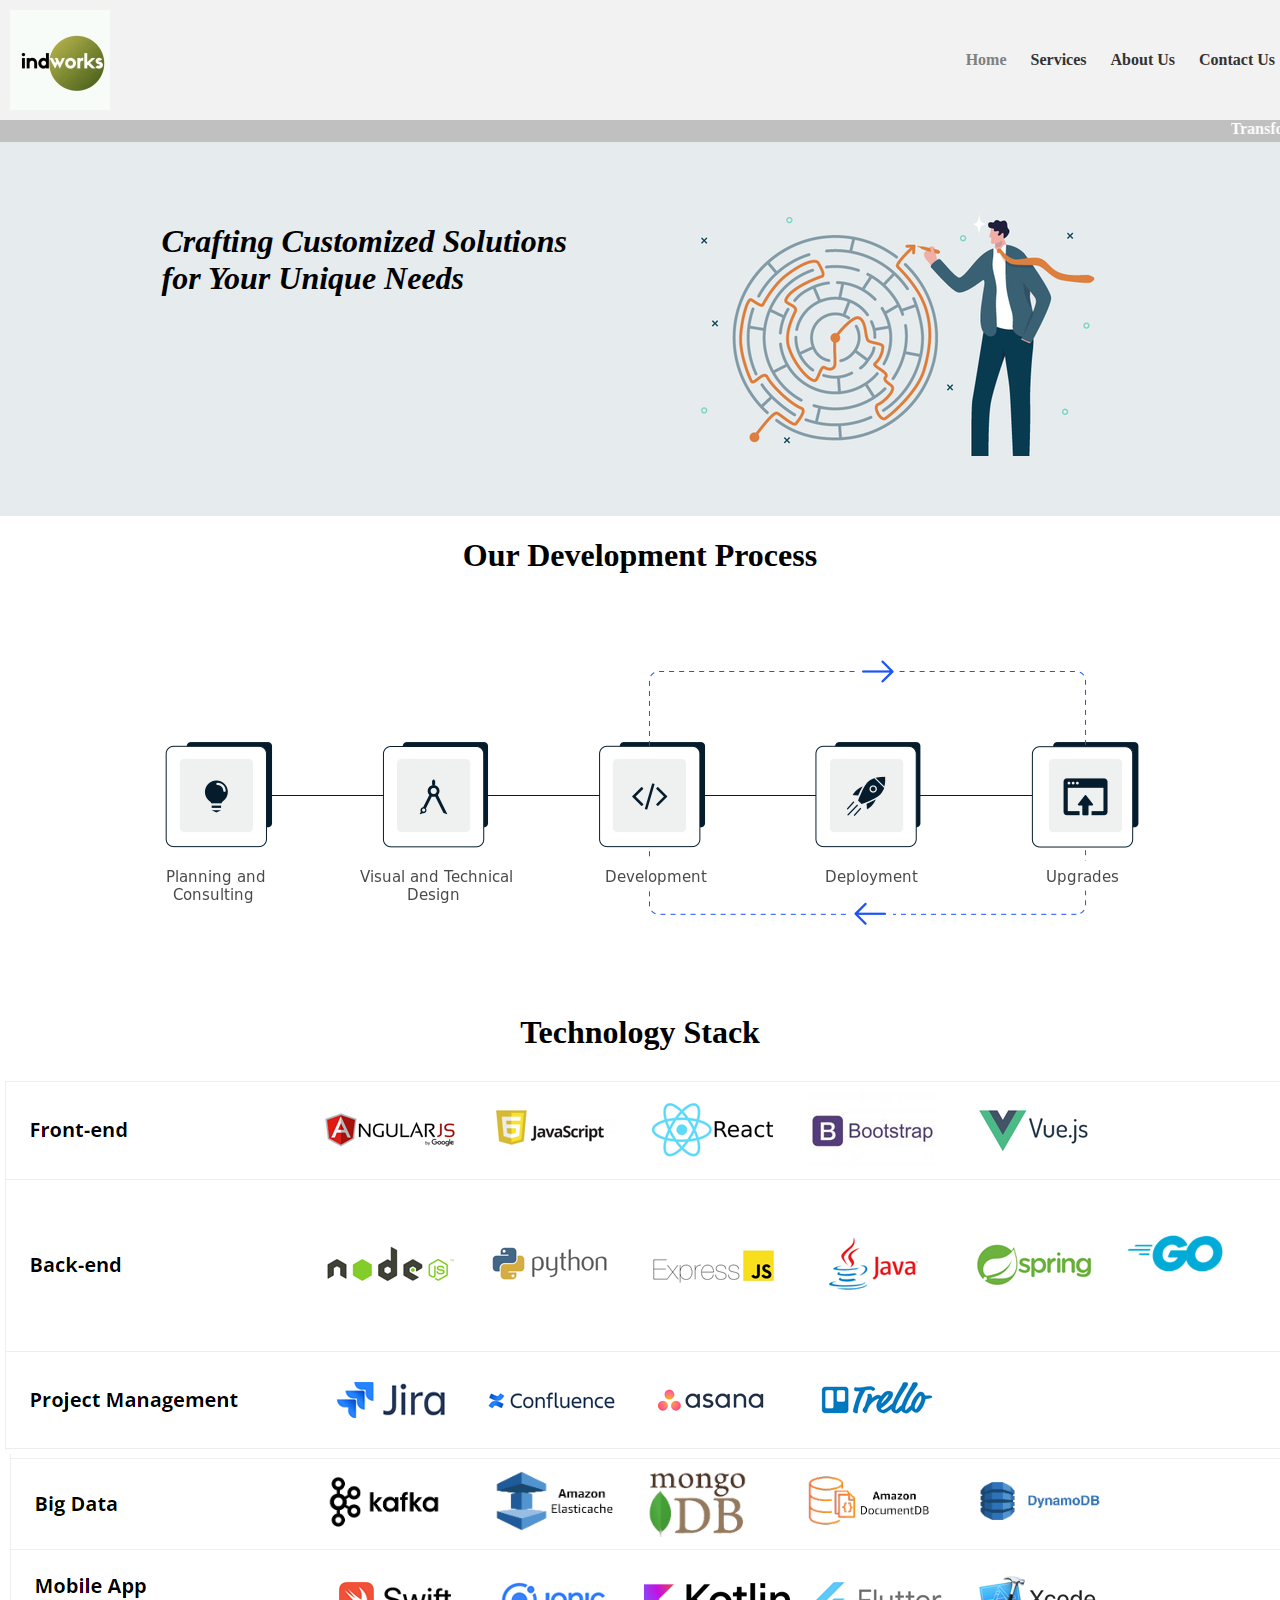
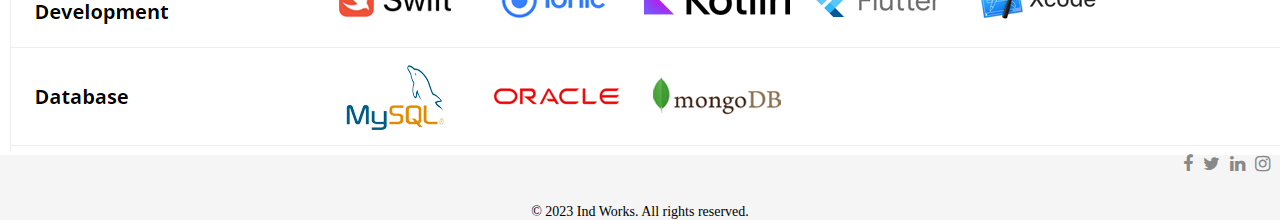
<file: index.html>
<!DOCTYPE html>
<html>
<head>
	<meta name="viewport" content="width=device-width, initial-scale=1">
	<title>Indworks</title>
	<link rel="stylesheet" type="text/css" href="style.css">
	<link rel="stylesheet" href="https://cdnjs.cloudflare.com/ajax/libs/font-awesome/4.7.0/css/font-awesome.min.css">
</head>
<body>
	<div id="header">
		<img src="logo.jpg" alt="logo">
		<ul>
			<li><a href="index.html" style="color:grey;">Home</a></li>
			<li class="dropdown">
      <a href="services.html">Services</a>
      <ul class="dropdown-menu">
        <li><a href="services.html#section1">Custom Software-Development</a></li>
        <li><a href="services.html#section2">Digital Experience Platform</a></li>
        <li><a href="services.html#section3">Mobile App Consulting</a></li>
        <li><a href="services.html#section4">MVP Development</a></li>
        <li><a href="services.html#section5">Digital Transformation</a></li>
        <li><a href="services.html#section6">Dedicated Development Team</a></li>
        <li><a href="services.html#section7">Experience Design</a></li>
        <li><a href="services.html#section8">Product Development</a></li>
        <li><a href="services.html#section9">Application Modernization</a></li>
        <li><a href="services.html#section10">IT Outsourcing Services</a></li>
        <li><a href="services.html#section11">Software Consulting Services</a></li>
      </ul>
           </li>
			<li><a href="Aboutus.html">About Us</a></li>
			<li><a href="contactus.html">Contact Us</a></li>
		</ul>
		
	</div>
  <div class="main">
	<div id="marq">
			<marquee>Transforming Ideas into Innovative Solutions | Driving Digital Success with Cutting-Edge Products | Unleashing the Power of Technology for Business Growth | Crafting Next-Generation Products that Empower Businesses</marquee>
	</div>
  
  <div class="div2">
    <h1><i>Crafting Customized Solutions<br> 
    for Your Unique Needs</i></h1>
    <img src="bg.jpg">
</div>
<div id="div3">
	<h1>Our Development Process</h1>
	<center><img src="process.png" ></center>
</div>
<div>
	<center><h1>Technology Stack</h1></center>
	<img src="tech1.png">
	<img src="tech2.png">
</div>
<div style="background-color: whitesmoke;">
<div class="footer-social">

      <ul>
        <li><a href="#"><i class="fa fa-facebook-f"></i></a></li>
        <li><a href="#"><i class="fa fa-twitter"></i></a></li>
        <li><a href="#"><i class="fa fa-linkedin"></i></a></li>
        <li><a href="#"><i class="fa fa-instagram"></i></a></li>
      </ul>
    </div>
  <div class="footer-bottom">
    <p>&copy; 2023 Ind Works. All rights reserved.</p>
  </div>
  </div>
</div>
<script type="text/javascript" src="script.js" ></script>
</body>
</html>
</file>
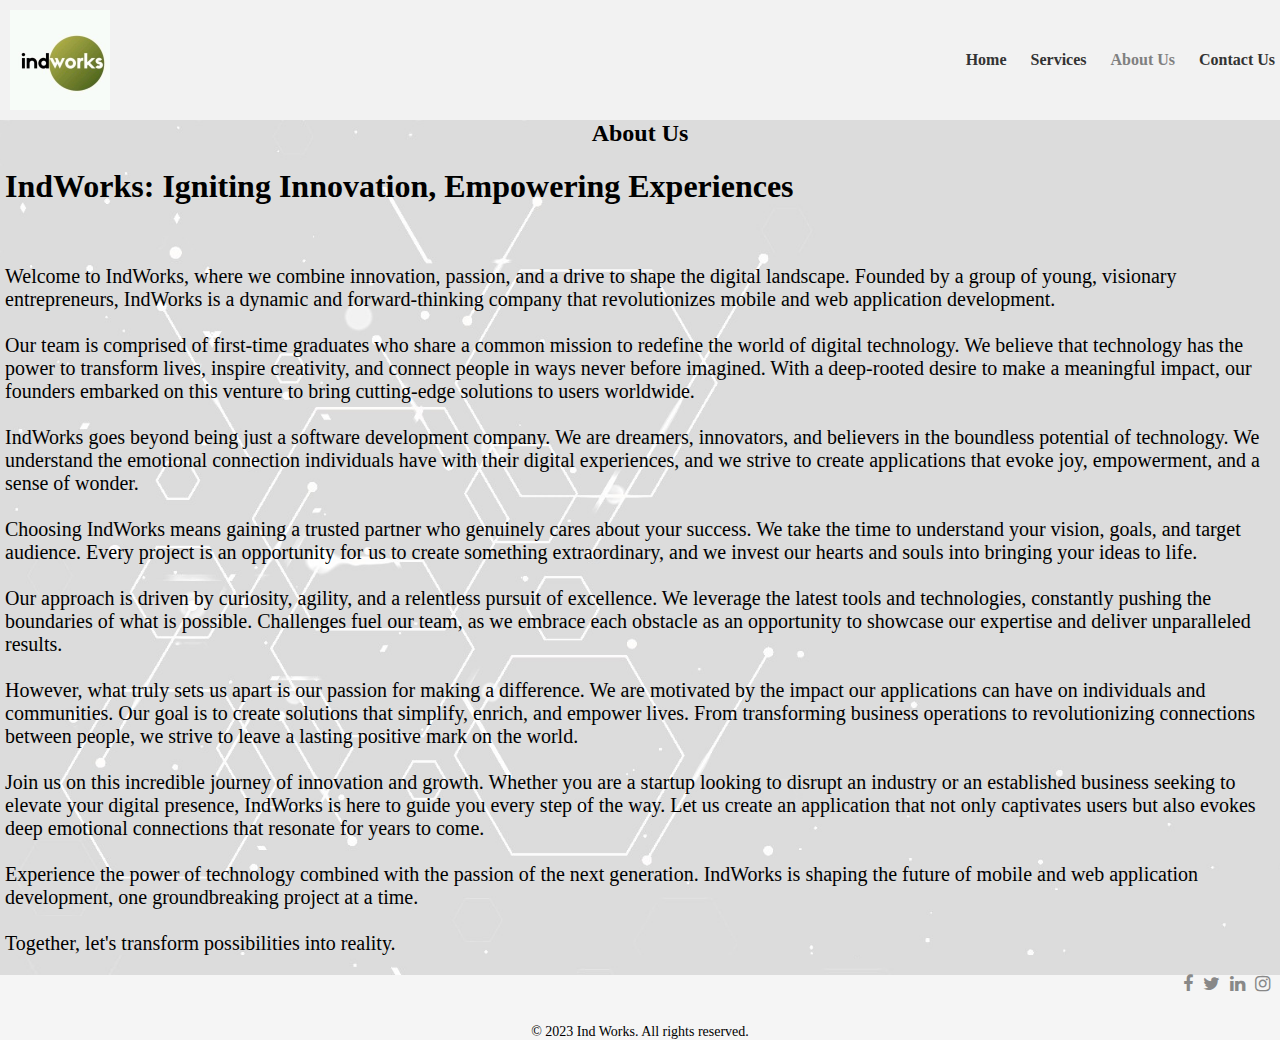
<file: Aboutus.html>
<!DOCTYPE html>
<html>
<head>
	<meta name="viewport" content="width=device-width, initial-scale=1">
	<title>Indworks</title>
	<link rel="stylesheet" type="text/css" href="style.css">
	<link rel="stylesheet" href="https://cdnjs.cloudflare.com/ajax/libs/font-awesome/4.7.0/css/font-awesome.min.css">
</head>
<body style="background-image: url('2.jpg');
  background-size: cover;">
	<div id="header">
		<img src="logo.jpg" alt="logo">
		<ul>
			<li><a href="index.html">Home</a></li>
			<li class="dropdown">
      <a href="services.html">Services</a>
      <ul class="dropdown-menu">
        <li><a href="services.html#section1">Custom Software-Development</a></li>
        <li><a href="services.html#section2">Digital Experience Platform</a></li>
        <li><a href="services.html#section3">Mobile App Consulting</a></li>
        <li><a href="services.html#section4">MVP Development</a></li>
        <li><a href="services.html#section5">Digital Transformation</a></li>
        <li><a href="services.html#section6">Dedicated Development Team</a></li>
        <li><a href="services.html#section7">Experience Design</a></li>
        <li><a href="services.html#section8">Product Development</a></li>
        <li><a href="services.html#section9">Application Modernization</a></li>
        <li><a href="services.html#section10">IT Outsourcing Services</a></li>
        <li><a href="services.html#section11">Software Consulting Services</a></li>
      </ul>
           </li>
			<li><a href="Aboutus.html" style="color:grey;">About Us</a></li>
			<li><a href="contactus.html" >Contact Us</a></li>
		</ul>
		
	</div>
  <div class="main">
  <div id="ab">
	<center><h2>About Us</h2></center>
	
		<h1>IndWorks: Igniting Innovation, Empowering Experiences</h1><br>

<p>Welcome to IndWorks, where we combine innovation, passion, and a drive to shape the digital landscape. Founded by a group of young, visionary entrepreneurs, IndWorks is a dynamic and forward-thinking company that revolutionizes mobile and web application development.<br>
<br>
Our team is comprised of first-time graduates who share a common mission to redefine the world of digital technology. We believe that technology has the power to transform lives, inspire creativity, and connect people in ways never before imagined. With a deep-rooted desire to make a meaningful impact, our founders embarked on this venture to bring cutting-edge solutions to users worldwide.<br>
<br>
IndWorks goes beyond being just a software development company. We are dreamers, innovators, and believers in the boundless potential of technology. We understand the emotional connection individuals have with their digital experiences, and we strive to create applications that evoke joy, empowerment, and a sense of wonder.
<br><br>
Choosing IndWorks means gaining a trusted partner who genuinely cares about your success. We take the time to understand your vision, goals, and target audience. Every project is an opportunity for us to create something extraordinary, and we invest our hearts and souls into bringing your ideas to life.
<br><br>
Our approach is driven by curiosity, agility, and a relentless pursuit of excellence. We leverage the latest tools and technologies, constantly pushing the boundaries of what is possible. Challenges fuel our team, as we embrace each obstacle as an opportunity to showcase our expertise and deliver unparalleled results.
<br><br>
However, what truly sets us apart is our passion for making a difference. We are motivated by the impact our applications can have on individuals and communities. Our goal is to create solutions that simplify, enrich, and empower lives. From transforming business operations to revolutionizing connections between people, we strive to leave a lasting positive mark on the world.
<br><br>
Join us on this incredible journey of innovation and growth. Whether you are a startup looking to disrupt an industry or an established business seeking to elevate your digital presence, IndWorks is here to guide you every step of the way. Let us create an application that not only captivates users but also evokes deep emotional connections that resonate for years to come.<br>
<br>
Experience the power of technology combined with the passion of the next generation. IndWorks is shaping the future of mobile and web application development, one groundbreaking project at a time.
<br><br>
Together, let's transform possibilities into reality.
	</p>
</div>
	<div style="background-color: whitesmoke;">
<div class="footer-social">

      <ul>
        <li><a href="#"><i class="fa fa-facebook-f"></i></a></li>
        <li><a href="#"><i class="fa fa-twitter"></i></a></li>
        <li><a href="#"><i class="fa fa-linkedin"></i></a></li>
        <li><a href="#"><i class="fa fa-instagram"></i></a></li>
      </ul>
    </div>
  
  <div class="footer-bottom">
    <p>&copy; 2023 Ind Works. All rights reserved.</p>
  </div>
  </div>
</div>
<script type="text/javascript" src="script.js" ></script>
</body>
</html>
</file>
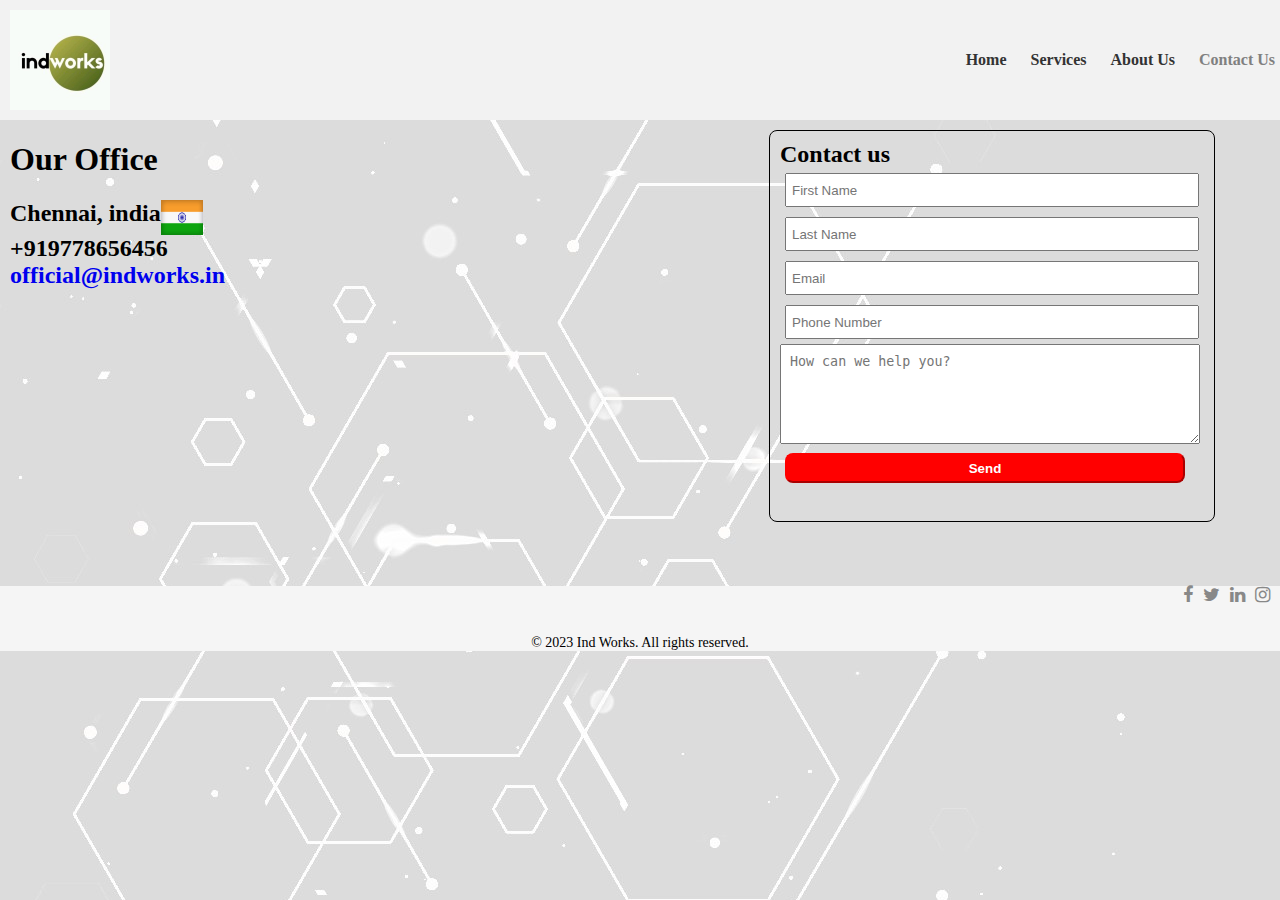
<file: contactus.html>
<!DOCTYPE html>
<html>
<head>
	<meta name="viewport" content="width=device-width, initial-scale=1">
	<title>Indworks</title>
	<link rel="stylesheet" type="text/css" href="style.css">
	<link rel="stylesheet" href="https://cdnjs.cloudflare.com/ajax/libs/font-awesome/4.7.0/css/font-awesome.min.css">
</head>
<body style="background-image: url('2.jpg');">
	<div id="header">
		<img src="logo.jpg" alt="logo">
		<ul>
			<li><a href="index.html">Home</a></li>
			<li class="dropdown">
      <a href="services.html">Services</a>
      <ul class="dropdown-menu">
        <li><a href="services.html#section1">Custom Software-Development</a></li>
        <li><a href="services.html#section2">Digital Experience Platform</a></li>
        <li><a href="services.html#section3">Mobile App Consulting</a></li>
        <li><a href="services.html#section4">MVP Development</a></li>
        <li><a href="services.html#section5">Digital Transformation</a></li>
        <li><a href="services.html#section6">Dedicated Development Team</a></li>
        <li><a href="services.html#section7">Experience Design</a></li>
        <li><a href="services.html#section8">Product Development</a></li>
        <li><a href="services.html#section9">Application Modernization</a></li>
        <li><a href="services.html#section10">IT Outsourcing Services</a></li>
        <li><a href="services.html#section11">Software Consulting Services</a></li>
      </ul>
           </li>
			<li><a href="Aboutus.html">About Us</a></li>
			<li><a href="contactus.html" style="color:grey;">Contact Us</a></li>
		</ul>
	</div>
	<div class="main">
	<div class="cr">
		<div>
			<h1>Our Office</h1>
			<div class="in">
			<h2>Chennai, india</h2>
			<img src="in.png">
		</div>
		<h2>+919778656456</h2>
		<a href="mailto:official@indworks.in" style="text-decoration: none;"><h2>official@indworks.in</h2></a>
		</div>
		<div class="fm">
			<form>
				<h2>Contact us</h2>
  <input type="text"  name="fname" placeholder="First Name" required><br>
  <input type="text"  name="lname" placeholder="Last Name"><br>
  <input type="email" name="email" placeholder="Email"><br>
  <input type="tel" name="Phone Number" placeholder="Phone Number"><br>
 <textarea id="message" name="message" rows="4" cols="50" placeholder="How can we help you?"></textarea><br>
 <input type="button" class="button" value="Send" onclick="reply()">
			</form>
		</div>
	</div>
	<br><br><br>
	<div style="background-color: whitesmoke;">
	<div class="footer-social">

      <ul>
        <li><a href="#"><i class="fa fa-facebook-f"></i></a></li>
        <li><a href="#"><i class="fa fa-twitter"></i></a></li>
        <li><a href="#"><i class="fa fa-linkedin"></i></a></li>
        <li><a href="#"><i class="fa fa-instagram"></i></a></li>
      </ul>
    </div>
  <div class="footer-bottom">
    <p>&copy; 2023 Ind Works. All rights reserved.</p>
  </div>
  </div>
</div>
<script type="text/javascript" src="script.js" ></script>
</body>
</html>
</file>
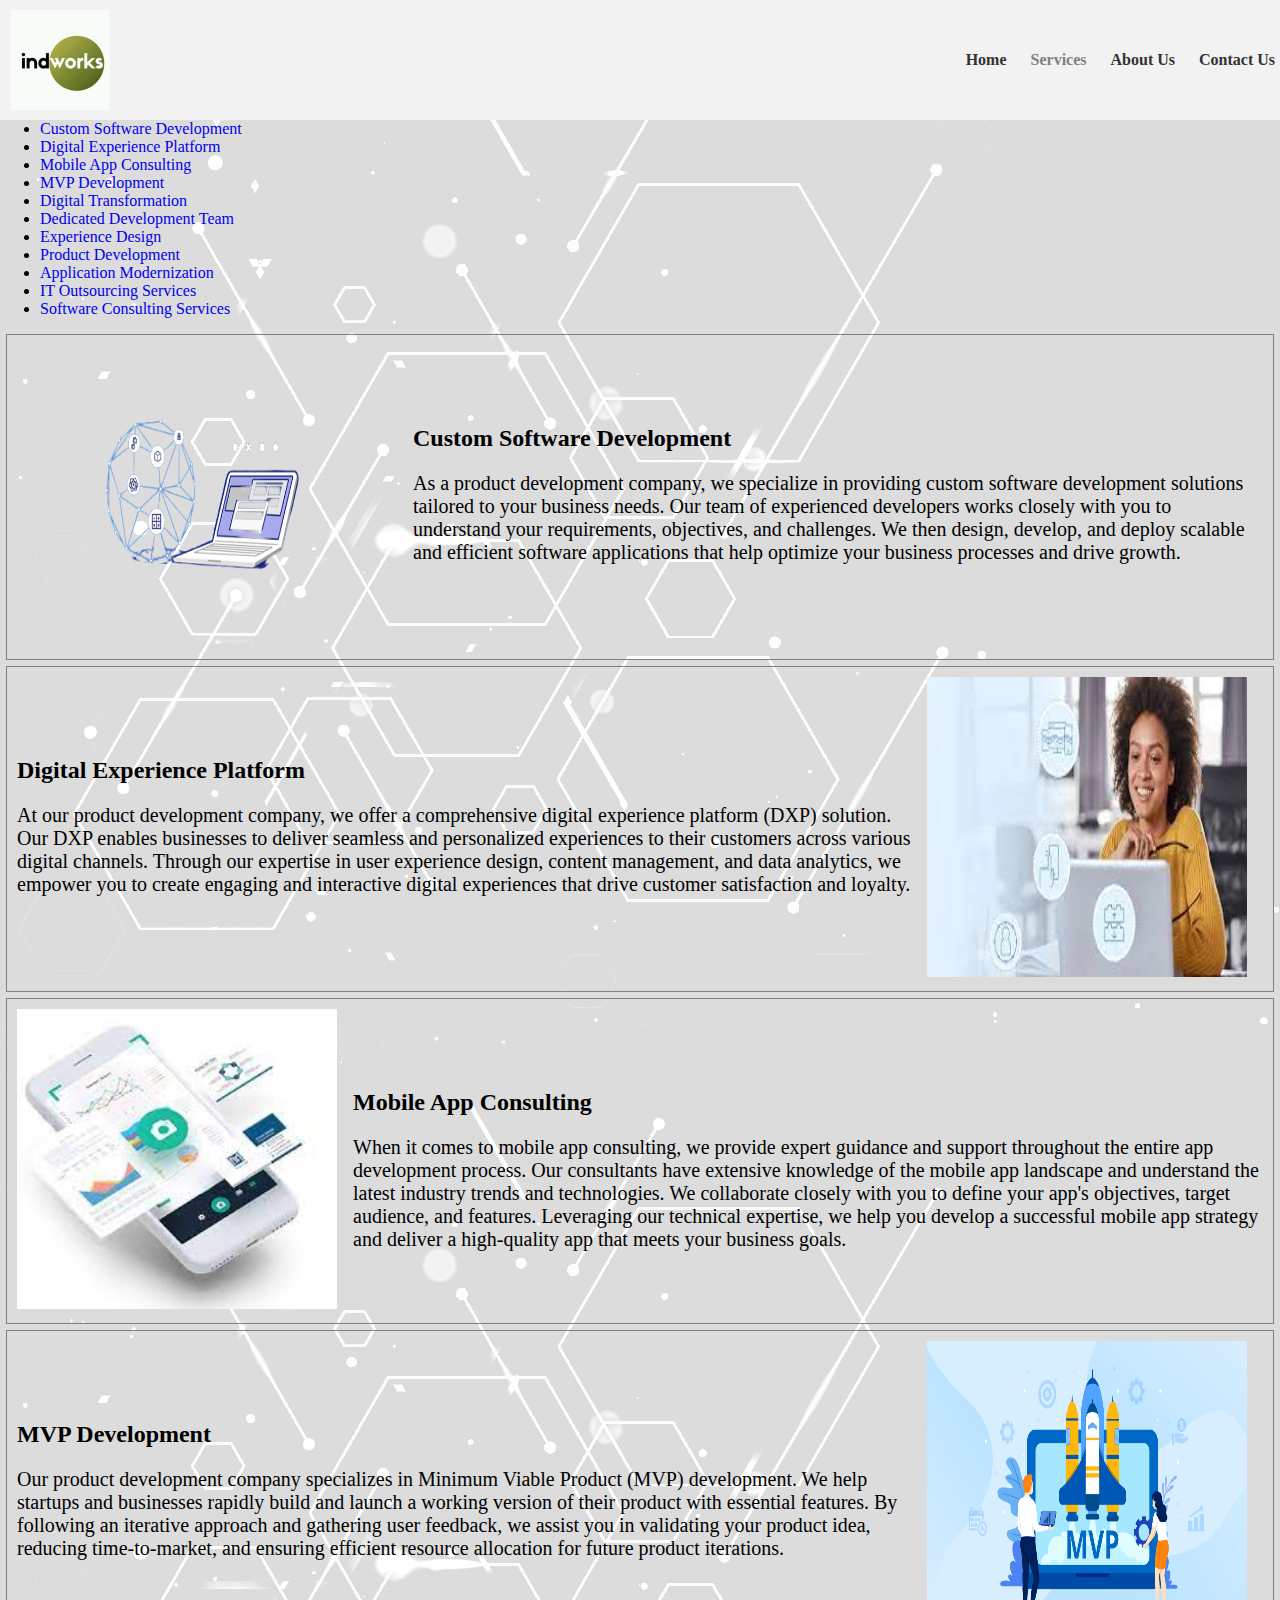
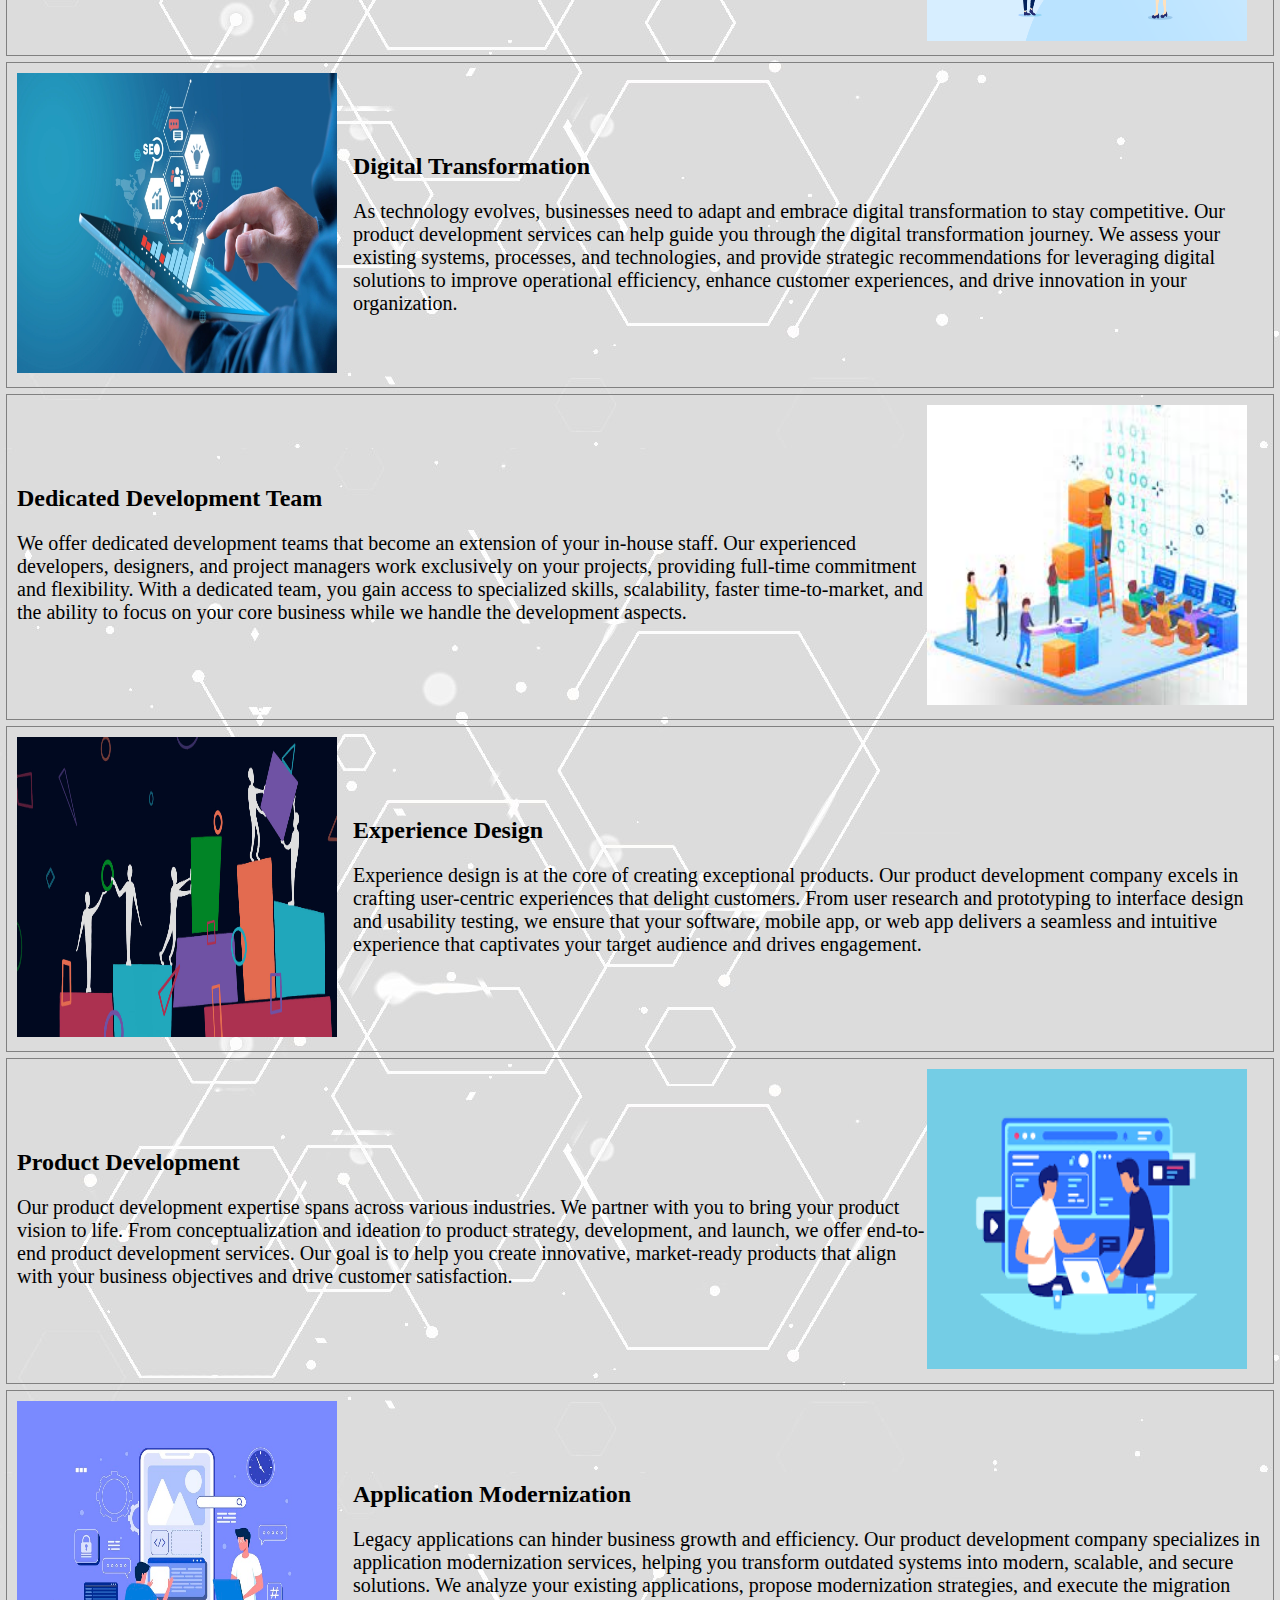
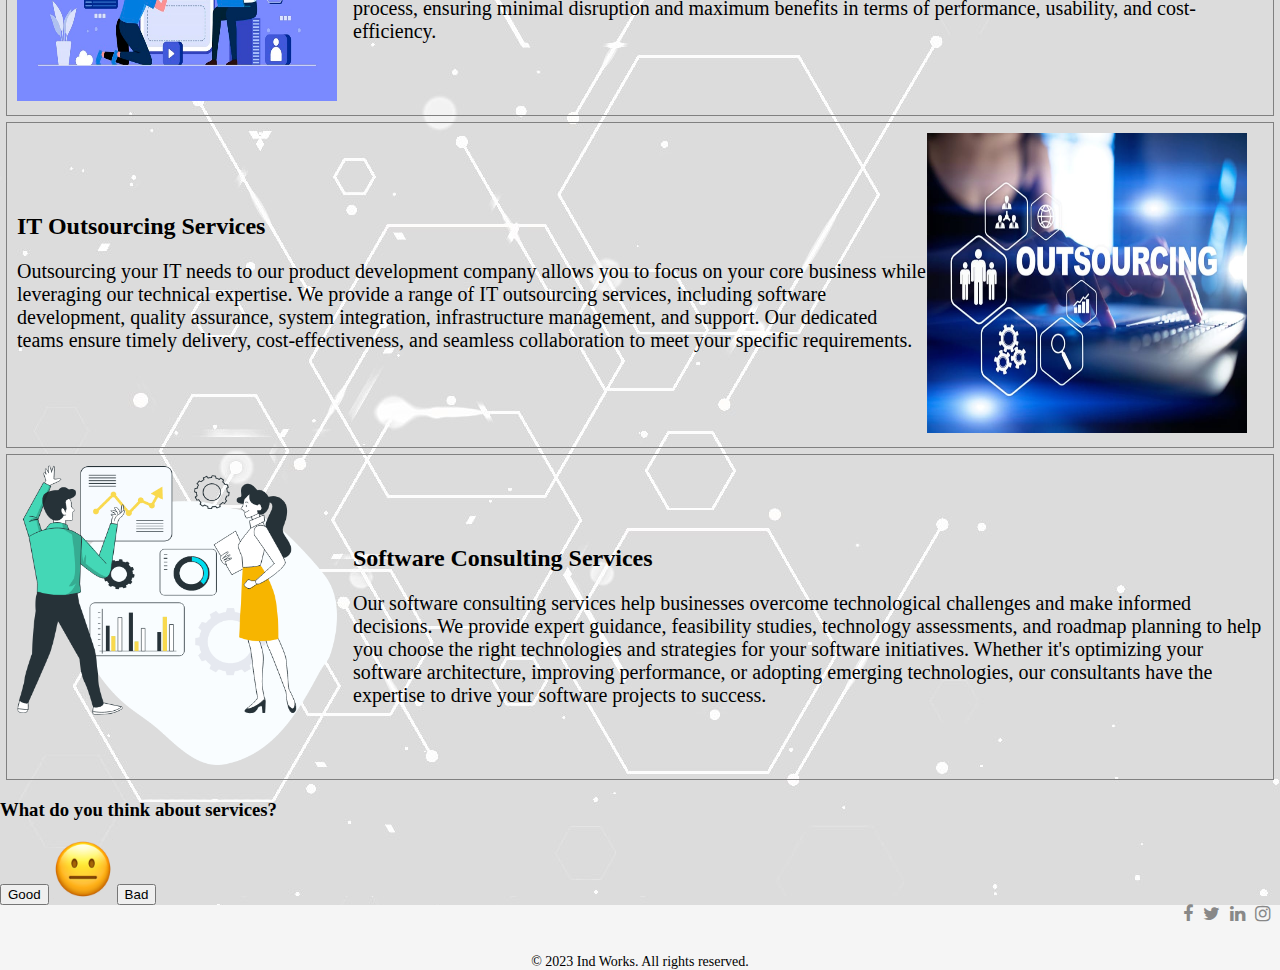
<file: services.html>
<!DOCTYPE html>
<html>
<head>
	<meta name="viewport" content="width=device-width, initial-scale=1">
	<title>Indworks</title>
	<link rel="stylesheet" type="text/css" href="style.css">
	<link rel="stylesheet" href="https://cdnjs.cloudflare.com/ajax/libs/font-awesome/4.7.0/css/font-awesome.min.css">
</head>
<body style="background-image: url('2.jpg');">
	<div id="header">
		<img src="logo.jpg" alt="logo">
		<ul>
			<li><a href="index.html">Home</a></li>
			<li class="dropdown">
      <a href="services.html" style="color:grey;">Services</a>
      <ul class="dropdown-menu">
        <li><a href="#">Custom Software-Development</a></li>
        <li><a href="#">Digital Experience Platform</a></li>
        <li><a href="#">Mobile App Consulting</a></li>
        <li><a href="#">MVP Development</a></li>
        <li><a href="#">Digital Transformation</a></li>
        <li><a href="#">Dedicated Development Team</a></li>
        <li><a href="#">Experience Design</a></li>
        <li><a href="#">Product Development</a></li>
        <li><a href="#">Application Modernization</a></li>
        <li><a href="#">IT Outsourcing Services</a></li>
        <li><a href="#">Software Consulting Services</a></li>
      </ul>
           </li>
			<li><a href="Aboutus.html">About Us</a></li>
			<li><a href="contact.html">Contact Us</a></li>
		</ul>
	</div>
  <div class="main">
	<div id="link">
	<ul>
  <li><a href="#section1">Custom Software Development</a></li>
  <li><a href="#section2">Digital Experience Platform</a></li>
  <li><a href="#section3">Mobile App Consulting</a></li>
  <li><a href="#section4">MVP Development</a></li>
  <li><a href="#section5">Digital Transformation</a></li>
  <li><a href="#section6">Dedicated Development Team</a></li>
  <li><a href="#section7">Experience Design</a></li>
  <li><a href="#section8">Product Development</a></li>
  <li><a href="#section9">Application Modernization</a></li>
  <li><a href="#section10">IT Outsourcing Services</a></li>
  <li><a href="#section11">Software Consulting Services</a></li>
</ul>
</div>
<section id="section1">
  <div class="serv">
    <div>
      <img src="s1.png" style="height:300px ;width:380px ;margin: 0;">
    </div>
    <div class="pad">
  <h2 class="head">Custom Software Development</h2>
  <p>As a product development company, we specialize in providing custom software development solutions tailored to your business needs. Our team of experienced developers works closely with you to understand your requirements, objectives, and challenges. We then design, develop, and deploy scalable and efficient software applications that help optimize your business processes and drive growth.</p>
</div>
</div>

</section>
<section id="section2">
  <div class="serv">
    
    <div class="pad">
  <h2>Digital Experience Platform</h2>
  <p>At our product development company, we offer a comprehensive digital experience platform (DXP) solution. Our DXP enables businesses to deliver seamless and personalized experiences to their customers across various digital channels. Through our expertise in user experience design, content management, and data analytics, we empower you to create engaging and interactive digital experiences that drive customer satisfaction and loyalty.</p>
</div>
<div>
      <img src="s2.jpg" style="height:300px ;width:320px ;">
    </div>
</div>

</section>

<section id="section3">
  <div class="serv">
    <div>
      <img src="s3.jpg" style="height:300px ;width:320px ;">
    </div>
    <div class="pad">
  <h2>Mobile App Consulting</h2>
  <p>When it comes to mobile app consulting, we provide expert guidance and support throughout the entire app development process. Our consultants have extensive knowledge of the mobile app landscape and understand the latest industry trends and technologies. We collaborate closely with you to define your app's objectives, target audience, and features. Leveraging our technical expertise, we help you develop a successful mobile app strategy and deliver a high-quality app that meets your business goals.</p>
</div>
</div>

</section>

<section id="section4">
  <div class="serv">
    <div class="pad">
  <h2>MVP Development</h2>
  <p>Our product development company specializes in Minimum Viable Product (MVP) development. We help startups and businesses rapidly build and launch a working version of their product with essential features. By following an iterative approach and gathering user feedback, we assist you in validating your product idea, reducing time-to-market, and ensuring efficient resource allocation for future product iterations.</p>
</div>
<div>
      <img src="s4.png" style="height:300px ;width:320px ;">
    </div>
    
</div>

</section>

<section id="section5">
  <div class="serv">
    <div>
      <img src="s5.png" style="height:300px ;width:320px ;">
    </div>
    <div class="pad">
  <h2>Digital Transformation</h2>
  <p>As technology evolves, businesses need to adapt and embrace digital transformation to stay competitive. Our product development services can help guide you through the digital transformation journey. We assess your existing systems, processes, and technologies, and provide strategic recommendations for leveraging digital solutions to improve operational efficiency, enhance customer experiences, and drive innovation in your organization.</p>
</div>
</div>

</section>

<section id="section6">
  <div class="serv">
    
    <div class="pad">
  <h2>Dedicated Development Team</h2>
  <p>We offer dedicated development teams that become an extension of your in-house staff. Our experienced developers, designers, and project managers work exclusively on your projects, providing full-time commitment and flexibility. With a dedicated team, you gain access to specialized skills, scalability, faster time-to-market, and the ability to focus on your core business while we handle the development aspects.</p>
</div>
<div>
      <img src="s6.jpg" style="height:300px ;width:320px ;">
    </div>
</div>

</section>

<section id="section7">
  <div class="serv">
    <div>
      <img src="s7.jpg" style="height:300px ;width:320px ;">
    </div>
    <div class="pad">
  <h2>Experience Design</h2>
  <p>Experience design is at the core of creating exceptional products. Our product development company excels in crafting user-centric experiences that delight customers. From user research and prototyping to interface design and usability testing, we ensure that your software, mobile app, or web app delivers a seamless and intuitive experience that captivates your target audience and drives engagement.</p>
</section>

<section id="section8">
  <div class="serv">
    
    <div class="pad">
  <h2>Product Development</h2>
  <p>Our product development expertise spans across various industries. We partner with you to bring your product vision to life. From conceptualization and ideation to product strategy, development, and launch, we offer end-to-end product development services. Our goal is to help you create innovative, market-ready products that align with your business objectives and drive customer satisfaction.</p>
</div>
<div>
      <img src="s8.png" style="height:300px ;width:320px ;">
    </div>
</div>

</section>

<section id="section9">
  <div class="serv">
    <div>
      <img src="s9.jpg" style="height:300px ;width:320px ;">
    </div>
    <div class="pad">
  <h2>Application Modernization</h2>
  <p>Legacy applications can hinder business growth and efficiency. Our product development company specializes in application modernization services, helping you transform outdated systems into modern, scalable, and secure solutions. We analyze your existing applications, propose modernization strategies, and execute the migration process, ensuring minimal disruption and maximum benefits in terms of performance, usability, and cost-efficiency.</p>
</div>
</div>

</section>

<section id="section10">
   <div class="serv">
    
    <div class="pad">
  <h2>IT Outsourcing Services</h2>
  <p>Outsourcing your IT needs to our product development company allows you to focus on your core business while leveraging our technical expertise. We provide a range of IT outsourcing services, including software development, quality assurance, system integration, infrastructure management, and support. Our dedicated teams ensure timely delivery, cost-effectiveness, and seamless collaboration to meet your specific requirements.</p>
</div>
<div>
      <img src="s10.jpg" style="height:300px ;width:320px ;">
    </div>
</div>
</section>

<section id="section11">
  <div class="serv">
    <div>
      <img src="s11.png" style="height:300px ;width:320px ;">
    </div>
    <div class="pad">
  <h2>Software Consulting Services</h2>
  <p>Our software consulting services help businesses overcome technological challenges and make informed decisions. We provide expert guidance, feasibility studies, technology assessments, and roadmap planning to help you choose the right technologies and strategies for your software initiatives. Whether it's optimizing your software architecture, improving performance, or adopting emerging technologies, our consultants have the expertise to drive your software projects to success.</p>
</div>
</div>

</section>
<div>
  <h3>What do you think about services?</h3>
<button onclick="imh()">Good</button>

<img id="myImage" src="neutral.png" style="width:60px;height: 60px;">

<button onclick="ims()">Bad</button>
</div>
		<div style="background-color: whitesmoke;">
<div class="footer-social">
      <ul>
        <li><a href="#"><i class="fa fa-facebook-f"></i></a></li>
        <li><a href="#"><i class="fa fa-twitter"></i></a></li>
        <li><a href="#"><i class="fa fa-linkedin"></i></a></li>
        <li><a href="#"><i class="fa fa-instagram"></i></a></li>
      </ul>
    </div>
  <div class="footer-bottom">
    <p>&copy; 2023 Ind Works. All rights reserved.</p>
  </div>
</div>
</div>
<script type="text/javascript" src="script.js" ></script>
</body>
</html>
</file>
<file: style.css>
/* CSS for the Header Section */
#header {
  background-color: #f2f2f2;
  padding: 10px;
  display: flex;
  align-items: center;
  justify-content: space-between;
  margin: 0;
  position: fixed; /* Set the navbar to fixed position */
  top: 0; /* Position the navbar at the top of the page */
  width: 100%;
}

#header img {
  width: 100px; 
  height: auto;
}

#header ul {
  list-style-type: none;
  margin: 0;
  padding: 0;
}

#header ul li {
  display: inline-block;
  margin-right: 10px;
}

#header ul li a{
  text-decoration: none;
  color: #333;
  padding: 5px;
  font-weight: bolder;
}

#header ul li a:hover {
  color: gray;
 transform: scale(1.25);
  
}
.dropdown-menu {
  display: none;
  position: absolute;
  background-color: #f9f9f9;
  padding: 10px;
}

.dropdown:hover .dropdown-menu {
  display: block;
}
.dropdown:hover .dropdown-menu li{
  margin: 10px;
}
#marq{
  color: white;
  font-weight: bold;
   background-color: #C0C0C0;
}
.div2{
  background-color: #e6ebee;
  display: flex;
  padding: 60px;
  justify-content: space-evenly;
}
#div3 h1{
  text-align: center;
}
.footer-social ul {
  list-style: none;
  margin: 0;
  padding: 0;
  display: flex;
  justify-content: flex-end;
}
.footer-social ul li a {
  color: #888;
  text-decoration: none;
  transition: color 0.3s ease;
}
.footer-social ul li {
  margin-bottom: 10px;
}
.footer-social ul li a:hover {
  color: #333;
}
.footer-social ul li a i {
  font-size: 18px;
  margin-right: 10px;
}
.footer-bottom {
  margin-top: 20px;
  text-align: center;
}

.footer-bottom p {
  font-size: 14px;
  margin: 0;
}
footer{
  background-color: whitesmoke;
}
#link li{
  text-decoration: none;
}
#link li a{
  text-decoration: none;
}
p{
    font-size: 20px;
    font-weight: 300;
    color: #ffacd;
}
#ab{
  background-image: url('2.jpg');
  background-size: cover;
  color: black;
  margin: 0;
  padding-left: 5px;
  padding-right: 5px;
}
.bg{
  background-image: url('2.jpg');
}
.in{
  display: flex;
  margin: 0;
}
.in img{
  height: 35px;
  width: 42px;
  margin: 0;
}
.in h2{
  margin: 0;
}
h2{
  margin: 0;
}
input{
  margin: 5px;
}
.cr{
  display: flex;
  justify-content: space-between;
  padding-right: 55px;
  padding-left: 10px;
}
.fm{
  height: 370px;
  border: 1px solid;
  padding: 10px;
  margin: 10px;
  border-radius: 8px;
}
input{
  height: 20px;
  width: 400px;
  padding: 5px;

}
textarea{
  width: 400px;
  height: 80px;
  padding: 9px;
  margin: 50x;
}
.button{
  height: 30px;
  border-radius: 8px;
  background-color: red;
  border-color: red;
  color: white;
  font-weight: bolder;
}
.button:hover{
  transform: scale(1.05);
  background-color: green;
  border-color: green;
}
.serv{
  display: flex;
  padding: 10px;
  border: 1px solid grey;
  margin: 6px;
}
.serv img{
  padding-right: 16px;
}
.pad{
  padding-top: 80px;
}
.serv:hover{
  transform: scale(1.005);
  box-shadow: 3px 3px 1px grey;
}
body{
  margin: 0;
}
.main{
  margin: 0px;
  padding: 0px;
  margin-top: 120px;
}
</file>
